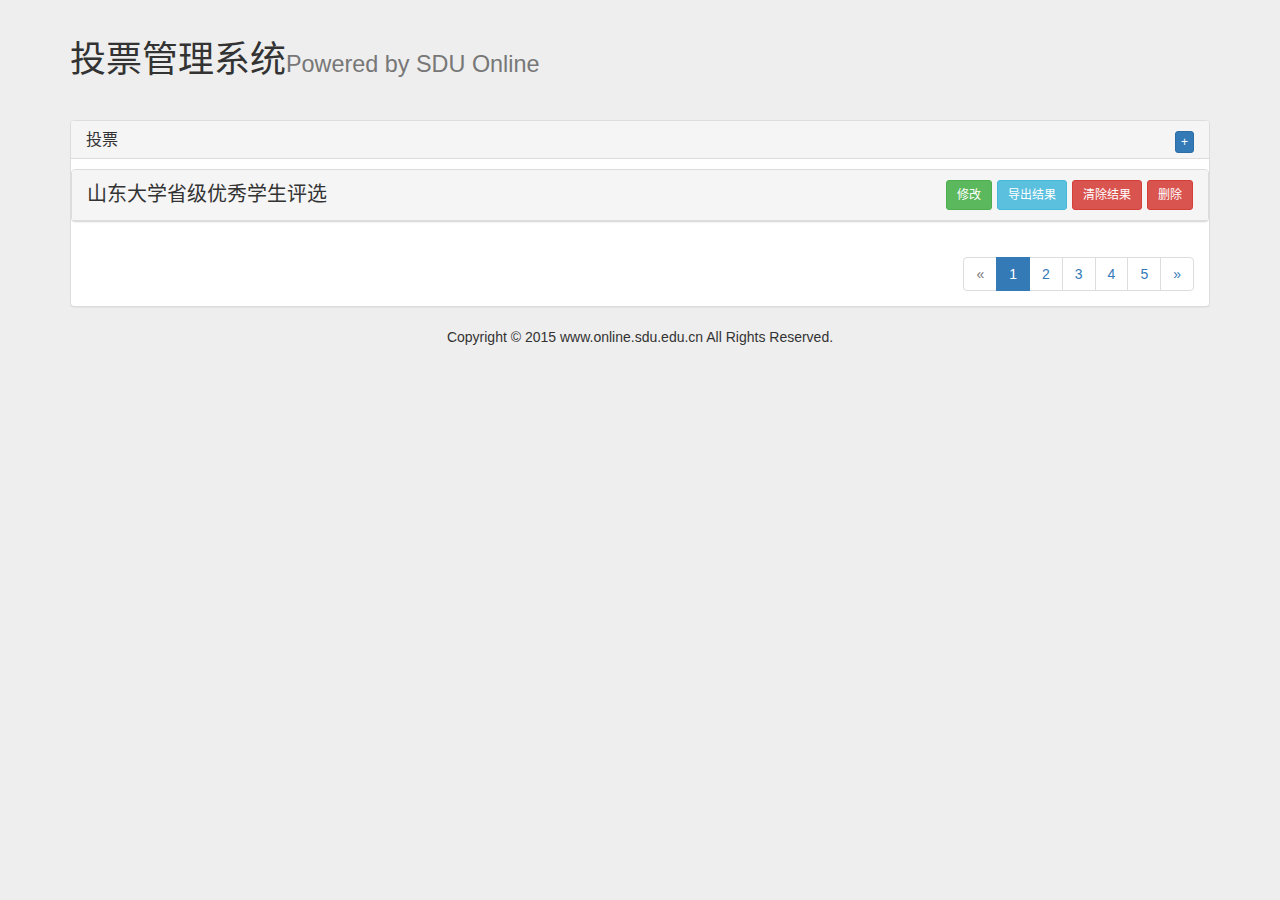
<file: html/admin-list.html>
<!DOCTYPE html>
<html lang="zh-CN">
  <head>
    <meta charset="utf-8">
    <meta http-equiv="X-UA-Compatible" content="IE=edge">
    <meta name="viewport" content="width=device-width, initial-scale=1">
    
    <meta name="description" content="">
    <meta name="author" content="-TiH-liujiaqi from SDU">

    <title>投票管理系统</title>

    <script type="text/javascript" src="scripts/js/jquery-1.7.2.min.js"></script>
    <script type="text/javascript" src="scripts/js/bootstrap.min.js" charset="UTF-8"></script>
    <link href="scripts/css/bootstrap.min.css" rel="stylesheet">
    <link href="scripts/css/bootstrap-datetimepicker.css" rel="stylesheet" media="screen">
    <link href="scripts/css/admin.css" rel="stylesheet" media="screen">

    <!-- HTML5 shim and Respond.js for IE8 support of HTML5 elements and media queries -->
    <!--[if lt IE 9]>
      <script src="scripts/js/html5shiv.min.js"></script>
      <script src="scripts/js/respond.min.js"></script>
    <![endif]-->
  </head>

  <body>
    <div class="container">
    <div class="page-header"><h1>投票管理系统<small>Powered by SDU Online</small></h1></div>
      <div class="panel panel-default" id="accordion">
            <div class="panel-heading">
              <h3 class="panel-title">投票<button class="btn btn-xs btn-primary" type="button" style="float:right;">+</button></h3>
            </div>
            
                  <div class="panel panel-default">
                    <div class="panel-heading clearfix" role="tab" id="headingOne">
                      <h4 class="panel-title pull-left">
                        <a data-toggle="collapse" data-parent="#accordion" href="#collapseOne">
                          山东大学省级优秀学生评选
                        </a>
                      </h4>
                      <button class="btn btn-sm btn-danger pull-right" type="button">删除</button>
                      <button class="btn btn-sm btn-danger pull-right" type="button">清除结果</button>
                      <a class="btn btn-sm btn-info pull-right" href="export.php" target="_blank">导出结果</a>
                      <a class="btn btn-sm btn-success pull-right" href="#">修改</a>
                    </div>
                    <div id="collapseOne" class="panel-collapse collapse" role="tabpanel">
                      <div class="panel-body">
                        <div class="row">
                            <div class="col-lg-10">
                                <table class="table table-bordered">
                                    <tr>
                                        <td class="bg-info"><b>开始时间</b></td>
                                        <td>2015/3/31  0:17:00</td>
                                        <td class="bg-info"><b>结束时间</b></td>
                                        <td>2018-03-26 02:00:00</td>
                                    </tr>
                                    <tr>
                                        <td class="bg-info"><b>候选人总数</b></td>
                                        <td>11</td>
                                        <td class="bg-info"><b>投票人数</b></td>
                                        <td>0/9</td>
                                    </tr>
                                    <tr>
                                        <td class="bg-info"><b>每人投票数</b></td>
                                        <td>2</td>
                                        <td class="bg-info"><b>投票总数</b></td>
                                        <td>1</td>
                                    </tr>
                                </table>
                            </div>
                            <div class="col-lg-2">
                                <img class="img-thumbnail" src="[data-uri]" data-holder-rendered="true">
                            </div>
                            </div>
                        </div>
                      </div>
                  </div>
              
                    
            <div class="panel-body">
                    <ul class="pagination">
                      <li class="disabled"><a href="#">&laquo;</a></li>
                      <li class="active"><a href="#">1</a></li>
                      <li><a href="#">2</a></li>
                      <li><a href="#">3</a></li>
                      <li><a href="#">4</a></li>
                      <li><a href="#">5</a></li>
                      <li><a href="#">&raquo;</a></li>
                    </ul>
                    </div>
                    
                </div>
            </div>
      </div>
      
        <div style="text-align:center;">Copyright &copy; 2015 www.online.sdu.edu.cn All Rights Reserved.</div>
    </div>
  </body>
</html>
</file>
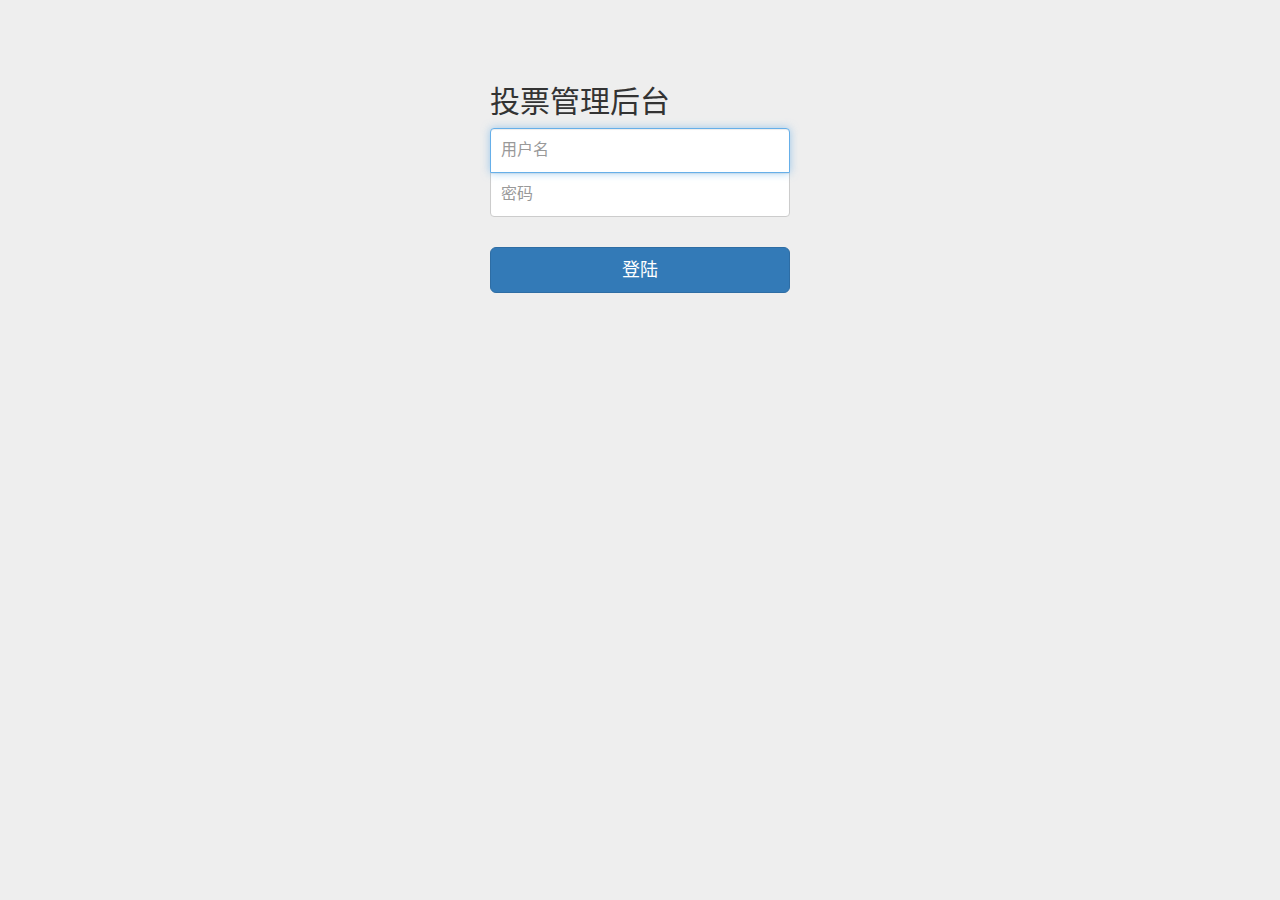
<file: html/admin-login.html>
<!DOCTYPE html>
<html lang="zh-CN">
  <head>
    <meta charset="utf-8">
    <meta http-equiv="X-UA-Compatible" content="IE=edge">
    <meta name="viewport" content="width=device-width, initial-scale=1">
    
    <meta name="description" content="">
    <meta name="author" content="-TiH-liujiaqi">

    <title>投票管理后台</title>

    
    <link href="scripts/css/bootstrap.min.css" rel="stylesheet">
    <link href="scripts/css/admin.css" rel="stylesheet" media="screen">

    <!-- HTML5 shim and Respond.js for IE8 support of HTML5 elements and media queries -->
    <!--[if lt IE 9]>
      <script src="scripts/js/html5shiv.min.js"></script>
      <script src="scripts/js/respond.min.js"></script>
    <![endif]-->
  </head>

  <body>

    <div class="container">

      <form class="form-signin" method="post">
        <h2 class="form-signin-heading">投票管理后台</h2>
        <label for="name" class="sr-only">用户名</label>
        <input type="text" id="name" class="form-control" placeholder="用户名" required autofocus>
        <label for="pwd" class="sr-only">密码</label>
        <input type="password" id="pwd" class="form-control" placeholder="密码" required>
        <!-- div class="checkbox">
          <label>
            <input type="checkbox" value="remember-me"> Remember me
          </label>
        </div -->
        <button class="btn btn-lg btn-primary btn-block" name="login" type="submit">登陆</button>
      </form>

    </div>

  </body>
</html>
</file>
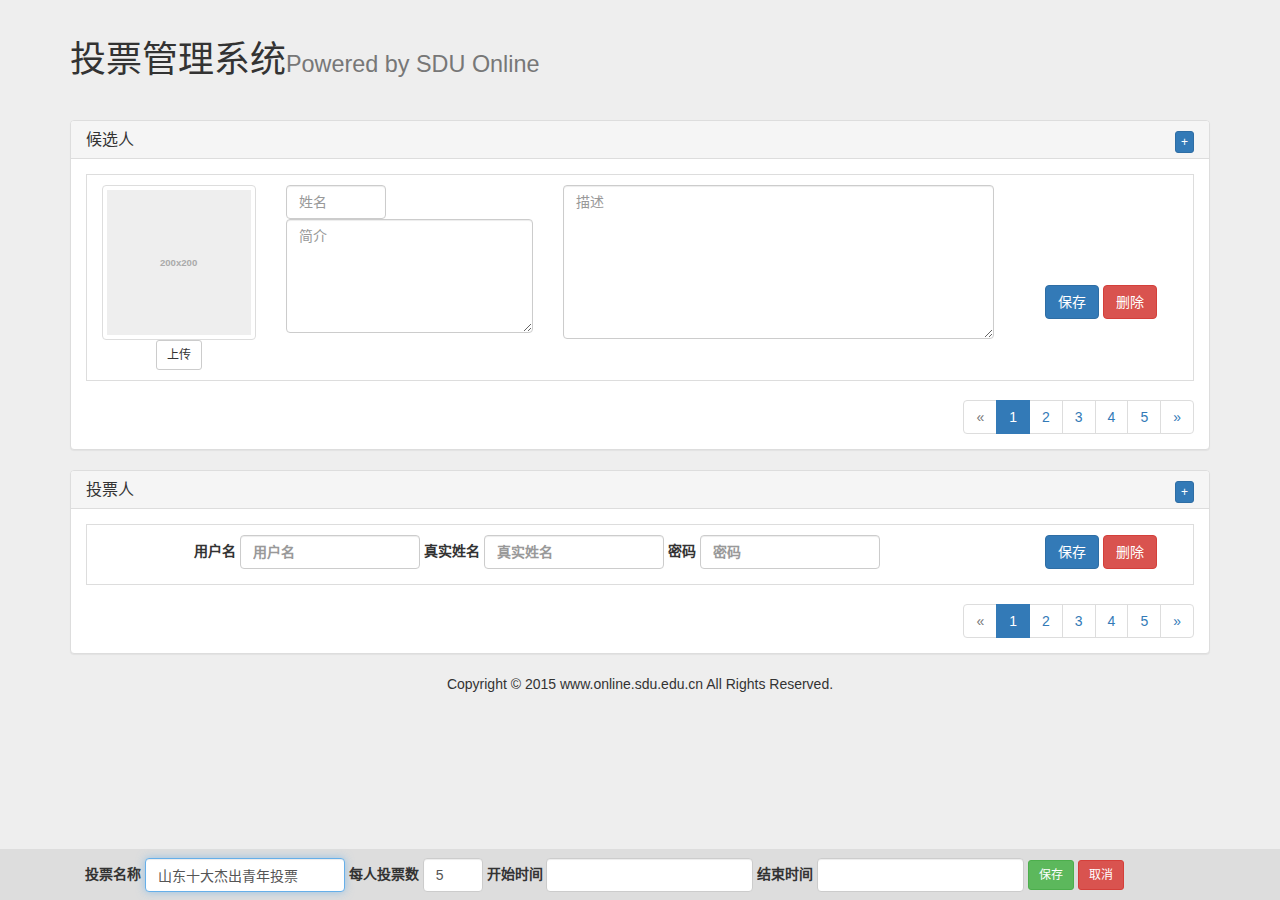
<file: html/admin.html>
<!DOCTYPE html>
<html lang="zh-CN">
  <head>
    <meta charset="utf-8">
    <meta http-equiv="X-UA-Compatible" content="IE=edge">
    <meta name="viewport" content="width=device-width, initial-scale=1">
    
    <meta name="description" content="">
    <meta name="author" content="-TiH-liujiaqi from SDU">

    <title>投票管理系统</title>

    <script type="text/javascript" src="scripts/js/jquery-1.7.2.min.js"></script>
    <script type="text/javascript" src="scripts/js/bootstrap.min.js" charset="UTF-8"></script>
    <link href="scripts/css/bootstrap.min.css" rel="stylesheet">
    <link href="scripts/css/bootstrap-datetimepicker.css" rel="stylesheet" media="screen">
    <link href="scripts/css/admin.css" rel="stylesheet" media="screen">

    <!-- HTML5 shim and Respond.js for IE8 support of HTML5 elements and media queries -->
    <!--[if lt IE 9]>
      <script src="scripts/js/html5shiv.min.js"></script>
      <script src="scripts/js/respond.min.js"></script>
    <![endif]-->
  </head>

  <body>
    <nav class="navbar navbar-fixed-bottom">
        <div class="container">
            <form class="navbar-form" method="post">
                <label for="vote-name">投票名称</label>
                <input type="text" id="vote-name" class="form-control" placeholder="投票名称" value="山东十大杰出青年投票" required autofocus>
                <label for="total-per">每人投票数</label>
                <input type="number" id="total-per" class="form-control" placeholder="每人投票数" value="5"  required>
                <label for="begin-time">开始时间</label>
                <input type="text" id="begin-time" class="form-control form_datetime">
                <label for="end-time">结束时间</label>
                <input type="text" id="end-time" class="form-control form_datetime">
                <button class="btn btn-sm btn-success" name="param" type="button">保存</button>
                <button class="btn btn-sm btn-danger" type="button">取消</button>
            </form>
        </div>
    </nav>
    
    <div class="container">
    <div class="page-header"><h1>投票管理系统<small>Powered by SDU Online</small></h1></div>
      <div class="panel panel-default">
            <div class="panel-heading">
              <h3 class="panel-title">候选人<button class="btn btn-xs btn-primary" type="button" style="float:right;" onclick="add_cand()">+</button></h3>
              <script>
                function add_cand(){
                    $(".cand-list").prepend($(".cand-template").clone().removeClass("cand-template").css("display","block"));
                }
                
                function remove_item(btn){
                    $(btn).parent().parent().parent().remove();
                }
                
                function modi_updatebtn(obj){
                    $(obj).parent().parent().find(".col-btn").find(".save_btn").button("reset").removeClass("btn-success").removeClass("btn-danger").addClass("btn-primary");
                }
              </script>
            </div>
            <form action="" id="hidfor" method="post" enctype="multipart/form-data" target="hidfr" style="display:none;">
                <input id="file" name="photo"  type="file" onchange="$('#hidfor').submit();" >
            </form>
            <iframe name="hidfr" style="display:none;"></iframe>
            <div class="panel-body">
            
                <div class="list-group cand-list">
                
                    <div class="list-group-item cand-template" style="display:none;">
                        <div class="row">
                            <div class="col-lg-2">
                                <img alt="200x200" class="img-thumbnail" data-src="holder.js/200x200" src="[data-uri]" data-holder-rendered="true">
                                <input type="hidden" name="photo" onchange="modi_updatebtn(this)">
                                <button class="btn btn-sm btn-default" type="button" onclick="$('#file').click();">上传</button>
                            </div>
                            <div class="col-lg-3">
                                <input type="text" class="form-control cand-name" placeholder="姓名" onchange="modi_updatebtn(this)" required>
                                <textarea class="form-control" name="summary" rows="5" placeholder="简介" onchange="modi_updatebtn(this)"></textarea>
                            </div>
                            <div class="col-lg-5">
                                <textarea class="form-control" name="description" rows="7" placeholder="描述" onchange="modi_updatebtn(this)"></textarea>
                            </div>
                            <div class="col-lg-2 col-candbtn">
                                <button type="button" data-loading-text="保存中..." data-success-text="保存成功" data-error-text="保存失败" class="btn btn-primary save_btn" autocomplete="off">保存</button>
                                <button class="btn btn-danger" type="button" onclick="remove_item(this)">取消</button>
                            </div>
                        </div>
                    </div>
                
                    <div class="list-group-item">
                        <div class="row">
                            <div class="col-lg-2">
                                <img alt="200x200" class="img-thumbnail" data-src="holder.js/200x200" src="[data-uri]" data-holder-rendered="true">
                                <input type="hidden" name="photo" onchange="modi_updatebtn(this)">
                                <button class="btn btn-sm btn-default" type="button" onclick="$('#file').click();">上传</button>
                            </div>
                            <div class="col-lg-3">
                                <input type="text" class="form-control cand-name" placeholder="姓名" onchange="modi_updatebtn(this)" required>
                                <textarea class="form-control" name="summary" rows="5" placeholder="简介" onchange="modi_updatebtn(this)"></textarea>
                            </div>
                            <div class="col-lg-5">
                                <textarea class="form-control" name="description" rows="7" placeholder="描述" onchange="modi_updatebtn(this)"></textarea>
                            </div>
                            <div class="col-lg-2 col-candbtn">
                                <button type="button" data-loading-text="保存中..." data-success-text="保存成功" data-error-text="保存失败" class="btn btn-primary save_btn" autocomplete="off">保存</button>
                                <button class="btn btn-danger" type="button" onclick="">删除</button>
                            </div>
                        </div>
                    </div>
                    
                    <ul class="pagination">
                      <li class="disabled"><a href="#">&laquo;</a></li>
                      <li class="active"><a href="#">1</a></li>
                      <li><a href="#">2</a></li>
                      <li><a href="#">3</a></li>
                      <li><a href="#">4</a></li>
                      <li><a href="#">5</a></li>
                      <li><a href="#">&raquo;</a></li>
                    </ul>
                    
                </div>
            </div>
      </div>
      <div class="panel panel-default">
            <div class="panel-heading">
              <h3 class="panel-title">投票人<button class="btn btn-xs btn-primary" type="button" style="float:right;" onclick="add_user()">+</button></h3>
              <script>
                function add_user(){
                    $(".user-list").prepend($(".user-template").clone().removeClass("user-template").css("display","block"));
                }
              </script>
            </div>
            <div class="panel-body">
            
                <div class="list-group user-list">
            
                    <div class="list-group-item user-template" style="display:none;">
                        <div class="row">
                            <div class="col-lg-1"></div>
                            <div class="col-lg-9 form-inline">
                                <input type="hidden" id="uid" class="form-control uid" placeholder="id" readonly>
                                <label>用户名
                                <input type="text" id="uname" class="form-control userinfo" placeholder="用户名" onchange="modi_updatebtn(this)" required></label>
                                <label>真实姓名
                                <input type="text" id="realname" class="form-control userinfo" placeholder="真实姓名" onchange="modi_updatebtn(this)"></label>
                                <label>密码
                                <input type="password" id="pwd" class="form-control userinfo" placeholder="密码" onchange="modi_updatebtn(this)" required></label>
                            </div>
                            <div class="col-lg-2">
                                <button type="button" data-loading-text="保存中..." data-success-text="保存成功" data-error-text="保存失败" class="btn btn-primary save_btn" autocomplete="off">保存</button>
                                <button class="btn btn-danger" type="button" onclick="remove_item(this)">取消</button>
                            </div>
                        </div>
                    </div>
                    
                    <div class="list-group-item">
                        <div class="row">
                            <div class="col-lg-1"></div>
                            <div class="col-lg-9 form-inline">
                                <input type="hidden" id="uid" class="form-control uid" placeholder="id" readonly>
                                <label>用户名
                                <input type="text" name="uname" class="form-control userinfo" placeholder="用户名" onchange="modi_updatebtn(this)" required></label>
                                <label>真实姓名
                                <input type="text" name="realname" class="form-control userinfo" placeholder="真实姓名" onchange="modi_updatebtn(this)"></label>
                                <label>密码
                                <input type="password" name="pwd" class="form-control userinfo" placeholder="密码" onchange="modi_updatebtn(this)" required></label>
                            </div>
                            <div class="col-lg-2">
                                <button type="button" data-loading-text="保存中..." data-success-text="保存成功" data-error-text="保存失败" class="btn btn-primary save_btn" autocomplete="off">保存</button>
                                <button class="btn btn-danger" type="button">删除</button>
                            </div>
                        </div>
                    </div>
            
                    <ul class="pagination">
                      <li class="disabled"><a href="#">&laquo;</a></li>
                      <li class="active"><a href="#">1</a></li>
                      <li><a href="#">2</a></li>
                      <li><a href="#">3</a></li>
                      <li><a href="#">4</a></li>
                      <li><a href="#">5</a></li>
                      <li><a href="#">&raquo;</a></li>
                    </ul>
                </div>
            </div>
      </div>
      
        <div style="text-align:center;">Copyright &copy; 2015 www.online.sdu.edu.cn All Rights Reserved.</div>
    </div>

    <script type="text/javascript" src="scripts/js/bootstrap-datetimepicker.min.js" charset="UTF-8"></script>
    <script type="text/javascript" src="scripts/js/bootstrap-datetimepicker.zh-CN.js" charset="UTF-8"></script>
    <script type="text/javascript">
        $('.form_datetime').datetimepicker({
            language:  'zh-CN',
            pickerPosition: 'top-right',
            weekStart: 1,
            todayBtn:  1,
            todayHighlight: 1,
            autoclose: 1,
            todayHighlight: 1,
            startView: 2,
            showMeridian: 1
        });
    </script>
  </body>
</html>
</file>
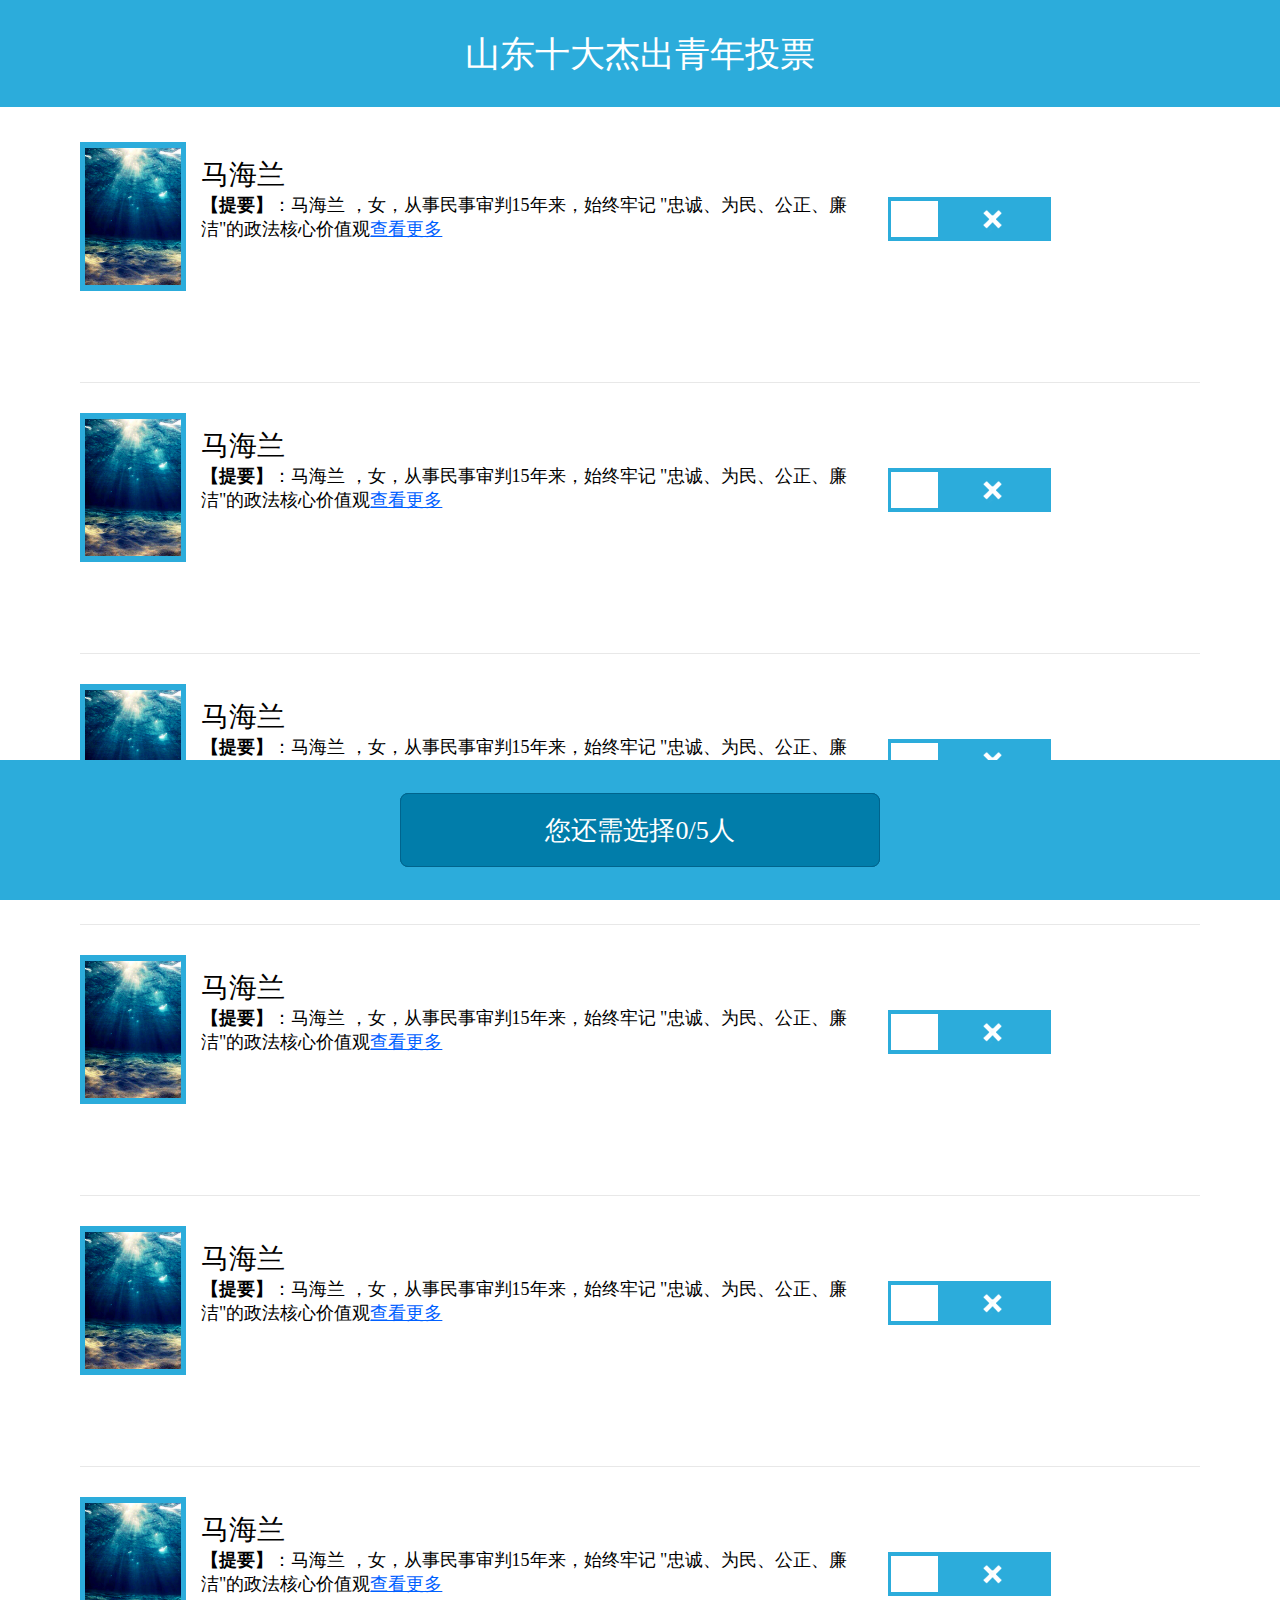
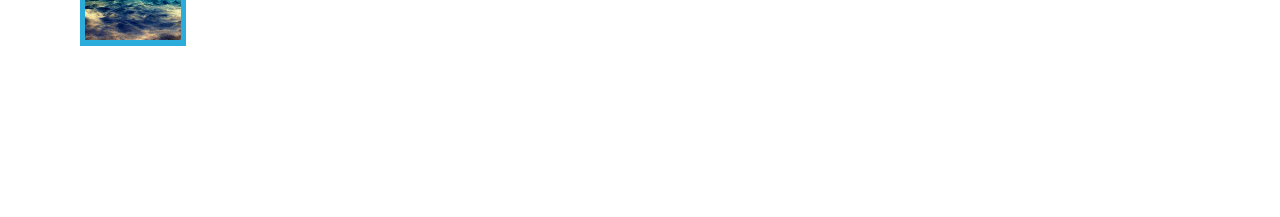
<file: html/list.html>
<!DOCTYPE html>
<html>
<head lang="en">
    <meta charset="UTF-8">
    <meta name="viewport" content="width=device-width, maximum-scale=1.0, user-scalable=no, target-densitydpi=device-dpi ,initial-scale= 0.5"/>
    <meta name="apple-mobile-web-app-status-bar-style" content="black" />
    <meta name="format-detection" content="telephone=no" />
    <meta name="Author" content="贱圈" />
    <link href="scripts/css/vote.css" rel="stylesheet">
    <link href="scripts/css/jquery.mobile-1.4.5.min.css" rel="stylesheet">
    <link href="scripts/js/jquery.mobile-1.4.5.min.js">
    <script src="scripts/js/jquery-1.7.2.min.js"></script>
    <script src="scripts/js/vote.js"></script>
    <title>山东十大杰出青年投票</title>
</head>
<body>
    <header id="index_header">山东十大杰出青年投票</header>
    <section id="list_main">
        <ul>
            <li style="border: 0">
                <a class="list_main_photo"><img width="96" height="137" src="images/index-bg.png"></a>
                <div class="list_main_short">
                    <div class="list_main_short_header">马海兰</div>
                    <div class="list_main_short_body"><strong>【提要】</strong>：马海兰 ，女，从事民事审判15年来，始终牢记 "忠诚、为民、公正、廉洁"的政法核心价值观<a href="javascript:void(0)" class="list_main_more">查看更多</a></div>
                </div>
                <div class="list_main_btn">
                    <a href="javascript:void(0)" class="list_main_btn_slide vote_select"></a>
                </div>
            </li>
            <li>
                <a class="list_main_photo"><img width="96" height="137" src="images/index-bg.png"></a>
                <div class="list_main_short">
                    <div class="list_main_short_header">马海兰</div>
                    <div class="list_main_short_body"><strong>【提要】</strong>：马海兰 ，女，从事民事审判15年来，始终牢记 "忠诚、为民、公正、廉洁"的政法核心价值观<a href="javascript:void(0)" class="list_main_more">查看更多</a></div>
                </div>
                <div class="list_main_btn">
                    <a href="javascript:void(0)" class="list_main_btn_slide vote_select"></a>
                </div>
            </li>
            <li>
                <a class="list_main_photo"><img width="96" height="137" src="images/index-bg.png"></a>
                <div class="list_main_short">
                    <div class="list_main_short_header">马海兰</div>
                    <div class="list_main_short_body"><strong>【提要】</strong>：马海兰 ，女，从事民事审判15年来，始终牢记 "忠诚、为民、公正、廉洁"的政法核心价值观<a href="javascript:void(0)" class="list_main_more">查看更多</a></div>
                </div>
                <div class="list_main_btn">
                    <a href="javascript:void(0)" class="list_main_btn_slide vote_select"></a>
                </div>
            </li>
            <li>
                <a class="list_main_photo"><img width="96" height="137" src="images/index-bg.png"></a>
                <div class="list_main_short">
                    <div class="list_main_short_header">马海兰</div>
                    <div class="list_main_short_body"><strong>【提要】</strong>：马海兰 ，女，从事民事审判15年来，始终牢记 "忠诚、为民、公正、廉洁"的政法核心价值观<a href="javascript:void(0)" class="list_main_more">查看更多</a></div>
                </div>
                <div class="list_main_btn">
                    <a href="javascript:void(0)" class="list_main_btn_slide vote_select"></a>
                </div>
            </li>
            <li>
                <a class="list_main_photo"><img width="96" height="137" src="images/index-bg.png"></a>
                <div class="list_main_short">
                    <div class="list_main_short_header">马海兰</div>
                    <div class="list_main_short_body"><strong>【提要】</strong>：马海兰 ，女，从事民事审判15年来，始终牢记 "忠诚、为民、公正、廉洁"的政法核心价值观<a href="javascript:void(0)" class="list_main_more">查看更多</a></div>
                </div>
                <div class="list_main_btn">
                    <a href="javascript:void(0)" class="list_main_btn_slide vote_select"></a>
                </div>
            </li>
            <li>
                <a class="list_main_photo"><img width="96" height="137" src="images/index-bg.png"></a>
                <div class="list_main_short">
                    <div class="list_main_short_header">马海兰</div>
                    <div class="list_main_short_body"><strong>【提要】</strong>：马海兰 ，女，从事民事审判15年来，始终牢记 "忠诚、为民、公正、廉洁"的政法核心价值观<a href="javascript:void(0)" class="list_main_more">查看更多</a></div>
                </div>
                <div class="list_main_btn">
                    <a href="javascript:void(0)" class="list_main_btn_slide vote_select"></a>
                </div>
            </li>
        </ul>
    </section>
    <footer id="list_footer">
        <form method="post">
            <a class="list_footer_btn" id="list_footer_btn1">您还需选择<span>0</span>/5人</a>
            <button type="submit" class="list_footer_btn">提交投票</button>
        </form>
    </footer>
</body>
</html>
</file>
<file: html/scripts/css/admin.css>
body {
  background-color: #eee;
  padding-bottom: 80px;
  font-family: "΢���ź�","""Helvetica Neue",Helvetica,Arial,sans-serif;
}

.form-signin {
  max-width: 330px;
  padding: 15px;
  margin: 50px auto 0;
}
.form-signin .form-signin-heading,
.form-signin .checkbox {
  margin-bottom: 10px;
}
.form-signin .checkbox {
  font-weight: normal;
}
.form-signin .form-control {
  position: relative;
  height: auto;
  -webkit-box-sizing: border-box;
     -moz-box-sizing: border-box;
          box-sizing: border-box;
  padding: 10px;
  font-size: 16px;
}
.form-signin .form-control:focus {
  z-index: 2;
}
.form-signin input[type="text"] {
  margin-bottom: -1px;
  border-bottom-right-radius: 0;
  border-bottom-left-radius: 0;
}
.form-signin input[type="password"] {
  margin-bottom: 10px;
  border-top-left-radius: 0;
  border-top-right-radius: 0;
}
.form-signin .btn { margin-top:30px; }

.col-lg-2 { text-align: center; }
.navbar {background-color: #ddd;}
#vote-name { width:200px; }
#total-per { width:60px; }
.cand-name { width: 100px; }

.list-group-item .form-inline .userinfo { width:180px; }

.list-group { margin-bottom:0; }
.pagination { margin-bottom:0; float:right; }

.col-candbtn { margin-top:100px; }

.clearfix .btn { margin-left: 5px; }
#accordion .panel { margin-top:10px; margin-bottom:0px; }
.clearfix .panel-title a { display: inline-block; font-size: 20px; margin-top: 3px; overflow: hidden; white-space: nowrap; width:800px;}
</file>
<file: html/scripts/css/vote.css>
*{
    margin: 0;
    padding: 0;
    border: 0;
}
a {
    display: block;
    text-decoration: none;
    color: inherit;
}
li {
    list-style: none;
}

#index_header {
    width: 100%;
    min-width: 480px;
    height: 107px;
    font: 35px/110px 微软雅黑;
    text-align: center;
    color: #ffffff;
    background-color: #2cacdb;
}
#index_main {
    width: 100%;
    min-width: 480px;
    height: 1173px;
    background: url("../../images/index-bg.png")  top center no-repeat;
    background-size: cover;
    position: absolute;
}
#login_header {
    width: 37%;
    height: 72px;
    margin: 0 auto;
    background: url("../../images/index-login.png") top center no-repeat;
    background-size: contain;
    margin-top: 54px;
    margin-bottom: 38px;
}
#login_box-bg {
    width: 78%;
    height: 358px;
    margin: 0 auto;
    border-radius: 8px;
    background-color: #ffffff;
    opacity: 0.87;
 }
.login_box_part {
    width: 84.6%;
    height: 120px;
    line-height: 120px;
    padding-left: 15.4%;
    border-bottom: 1px solid #afafaf;
    background:url("../../images/index-login_icon1.png") 5.5% center no-repeat;
}
#login_type {
    font: 24px/30px 黑体;
    border: 0;
    padding: 0;
    text-align: left;
}
.login_box_part input {
    height: 30px;
    font: 24px/30px 黑体;
}
#login_arrow {
    background: url("../../images/index-login_icon4.png") 89.8% 6px no-repeat;
}
#login_type select option {
    width: 100%;
    height: 30px;
    font: 24px/30px 黑体;
    cursor: pointer;
}
#rmb_pass {
    margin: 23px 12.5% 30px 16.4%;
}
#rmb_pass input {
    cursor: pointer;
}
#rmb_pass a {
    font: 24px/21px 黑体;
    color: #ffffff;
    display: inline-block;
}
.right {
    float:right;
}
#login_submit {
    width: 78%;
    height: 73px;
    margin: 0 auto;
    text-align: center;
    font: 34px/73px 黑体;
    color: #ffffff;
    background: #2cacdb;
    border-radius: 8px;
    display: block;
    cursor: pointer;
}
#list_footer {
    width: 100%;
    height: 140px;
    line-height: 140px;
    text-align: center;
    background: #2cacdb;
    position: fixed;
    bottom: 0;
}
.list_footer_btn {
    width: 37.5%;
    height: 74px;
    background: #017daa;
    border: 1px solid #00648d;
    border-radius: 8px;
    font: 26px/74px 微软雅黑;
    color: #ffffff;
    cursor: pointer;
    position: absolute;
    top: 23.6%;
    left: 31.25%;
}
#list_footer_btn1 {
    width: 37.35%;
    height: 72px;
    cursor: text;
    z-index: 10;
}
#list_main {
    width: 100%;
}
#list_main ul {
    width: 87.5%;
    height: 100%;
    margin: 0 auto;
    padding: 5px 0 80px 0;
}
#list_main ul li {
    height: 210px;
    padding: 30px 0;
    border-top: 1px solid #e8e8e8;
}
.list_main_photo {
    width: 96px;
    height: 137px;
    border-width: 6px 5px;
    border-style: solid;
    border-color: #2cacdb;
    float: left;
}
.list_main_short {
    width: 60%;
    height: 135px;
    margin: 15px 15px 20px 15px;
    float: left;
}
.list_main_short_header {
    height: 36px;
    font: 28px/36px 微软雅黑;
}
.list_main_short_body {
    width: 100%;
    height: 72px;
    font: 18px/24px 微软雅黑;
    word-wrap: break-word;
    text-overflow: ellipsis;
    overflow: hidden;
}
.list_main_more {
    text-decoration: underline;
    color: #0060ff;
    display: inline;
}
.list_main_btn {
    width: 14%;
    height: 36px;
    border-width: 4px 3px;
    border-style: solid;
    border-color: #2cacdb;
    margin-top: 55px;
    cursor: pointer;
    float: left;
}
.list_main_btn_slide {
    width: 70%;
    height: 100%;
    background-color: #2cacdb;
    background-repeat: no-repeat;
    background-position: center;
    color: #ffffff;
    margin-left: 30%;
}
.vote_select {
    background-image: url("../../images/no.png");
}
.vote_selected {
    background-image: url("../../images/yes.png");
}
#passage_header {
    position: absolute;
    left: 3%;
}
#passage_header_body {
    width: 86.3%;
    min-height: 500px;
    margin: auto;
    padding: 12px 15px 25px 15px;
    margin-top: 36px;
    border: 1px solid #e5e4e4;
    background-color: #ffffff;
}
#passage_header_body_photo {
    width: 143px;
    height: 204px;
    margin: 0 15px 0 0;
    border-width: 10px 7px;
    border-style: solid;
    border-color: #2cacdb;
    float: left;
}
.passage_main_short_header {
    height: 36px;
    font: 28px/36px 微软雅黑;
    margin-top: 20px;
}
.passage_main_short_body {
    font: 18px/30px 微软雅黑;
    word-wrap: break-word;
    text-overflow: ellipsis;
    overflow: hidden;
}
#passage_main_short_body_up {
    max-height: 180px;
}
#cons_logo {
    width: 165px;
    height: 165px;
    margin: 0 auto;
    padding-top: 267px;
}
#cons_words {
    height: 54px;
    margin: 0 auto;
    padding: 55px 0 42px 0;
    text-align: center;
    font: 54px/54px 微软雅黑;
    color: #2cacdb;
}
#cons_back {
    width: 240px;
    height: 76px;
    border-radius: 8px;
    background-color: #2cacdb;
    font: 40px/76px 微软雅黑;
    color: #ffffff;
    text-align: center;
    cursor: pointer;
}
</file>
